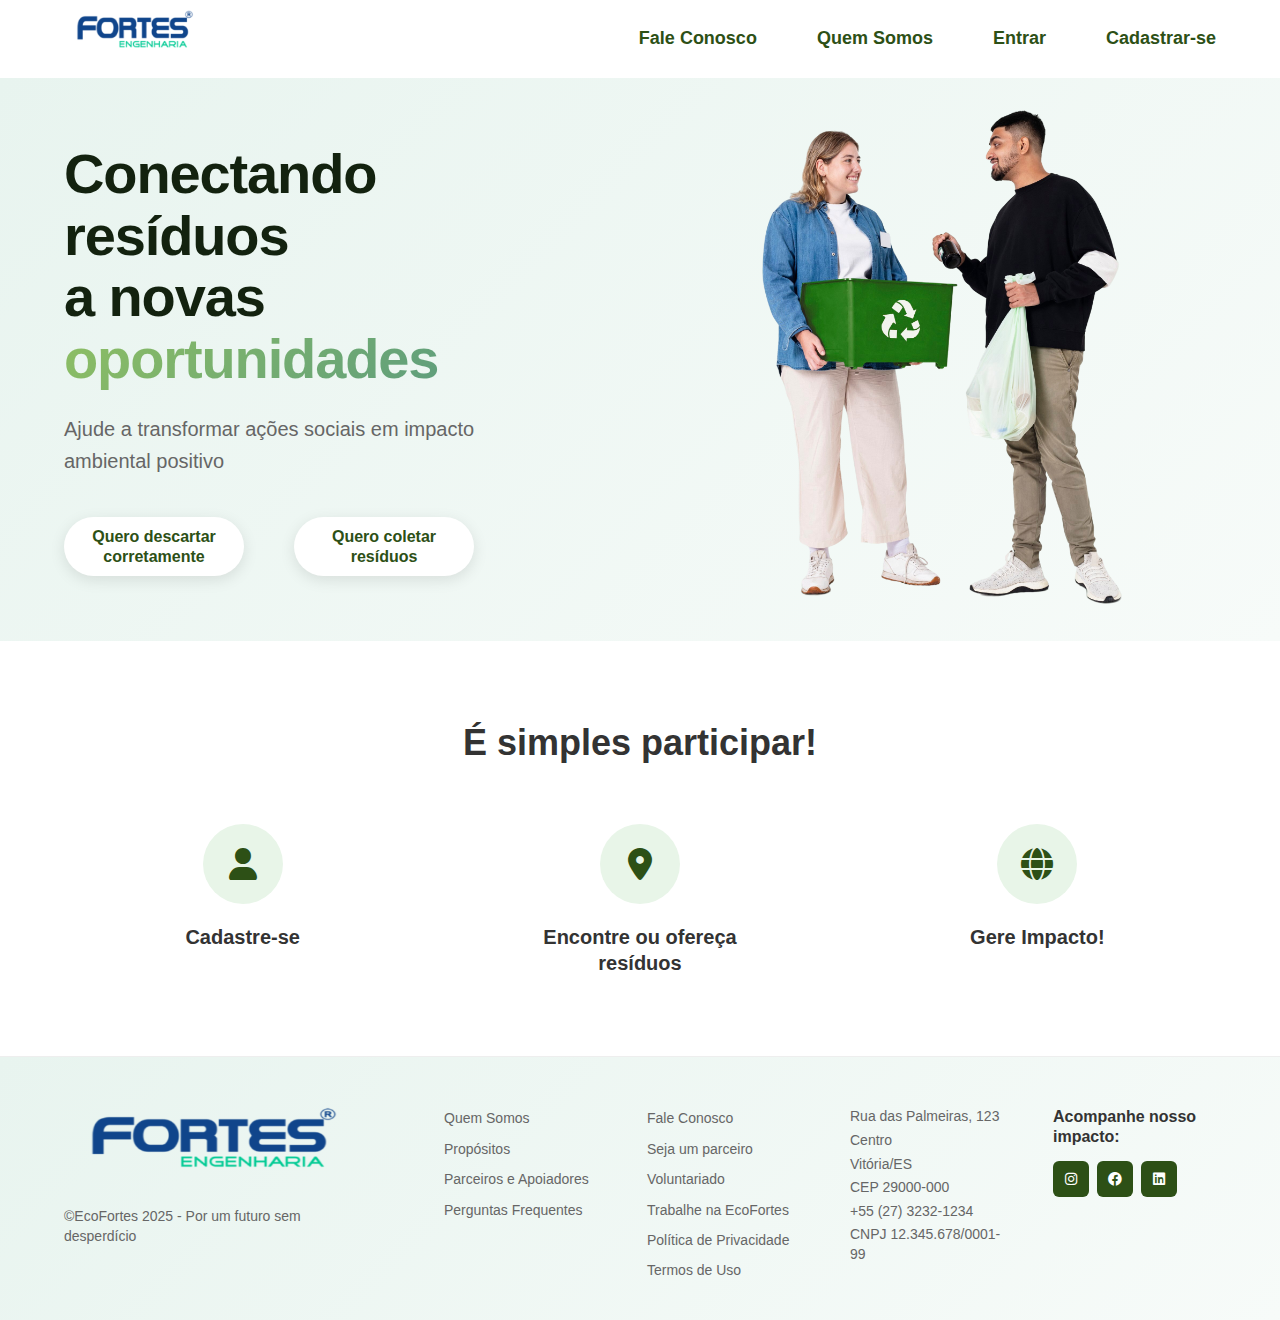
<file: pj integrado fortes/index.html>
<!DOCTYPE html>
<html lang="pt-BR">
<head>
    <meta charset="UTF-8">
    <meta name="viewport" content="width=device-width, initial-scale=1.0">
    <title>FORTES ENGENHARIA - Conectando resíduos a novas oportunidades</title>
    <link href="https://cdnjs.cloudflare.com/ajax/libs/font-awesome/6.0.0/css/all.min.css" rel="stylesheet">
    <link href="styles.css" rel="stylesheet">
</head>
<body>
    <!-- Header -->
    <header class="header">
        <div class="container">
            <div class="header-logo">
                <img src="./images/logofortes.png" alt="FORTES ENGENHARIA" class="logo-img">
            </div>
            <nav class="nav">
                <a href="#fale-conosco" class="nav-link">Fale Conosco</a>
                <a href="quem-somos.html" class="nav-link">Quem Somos</a>
                <a href="entrar.html" class="nav-link">Entrar</a>
                <a href="cadastro.html" class="nav-link">Cadastrar-se</a>
            </nav>
        </div>
    </header>

    <!-- Hero Section -->
    <section class="hero">
        <div class="container">
            <div class="hero-content">
                <div class="hero-left">
                    <h1 class="hero-title fade-in-up">Conectando resíduos<br>a novas <span class="highlight">oportunidades</span></h1>
                    <p class="hero-subtitle">Ajude a transformar ações sociais em impacto<br>ambiental positivo</p>
                    <div class="hero-buttons">
                        <a href="cadastro.html" class="btn btn-filled">Quero descartar<br>corretamente</a>
                        <a href="cadastro.html" class="btn btn-filled">Quero coletar<br>resíduos</a>
                    </div>
                </div>
                <div class="hero-right">
                    <img src="./images/voluntarios.png" alt="Pessoas participando da reciclagem" class="hero-image fade-in-up">
                </div>
            </div>
        </div>
    </section>

    <!-- Steps Section -->
    <section class="steps">
        <div class="container">
            <h2 class="steps-title">É simples participar!</h2>
            <div class="steps-grid">
                <div class="step">
                    <div class="step-icon">
                        <i class="fas fa-user"></i>
                    </div>
                    <h3 class="step-title">Cadastre-se</h3>
                </div>
                <div class="step">
                    <div class="step-icon">
                        <i class="fas fa-map-marker-alt"></i>
                    </div>
                    <h3 class="step-title">Encontre ou ofereça<br>resíduos</h3>
                </div>
                <div class="step">
                    <div class="step-icon">
                        <i class="fas fa-globe"></i>
                    </div>
                    <h3 class="step-title">Gere Impacto!</h3>
                </div>
            </div>
        </div>
    </section>

    <!-- Footer -->
    <footer class="footer">
        <div class="container">
            <div class="footer-content">
                <div class="footer-left">
                    <img src="./images/logofortes.png" alt="FORTES ENGENHARIA" class="footer-logo-img">
                    <p class="footer-copyright">©EcoFortes 2025 - Por um futuro sem desperdício</p>
                </div>
                <div class="footer-links">
                    <div class="footer-column">
                        <a href="quem-somos.html">Quem Somos</a>
                        <a href="quem-somos.html">Propósitos</a>
                        <a href="">Parceiros e Apoiadores</a>
                        <a href="#faq">Perguntas Frequentes</a>
                    </div>
                    <div class="footer-column">
                        <a href="">Fale Conosco</a>
                        <a href="#parceiro">Seja um parceiro</a>
                        <a href="#voluntario">Voluntariado</a>
                        <a href="#trabalhe">Trabalhe na EcoFortes</a>
                        <a href="#privacidade">Política de Privacidade</a>
                        <a href="#termos">Termos de Uso</a>
                    </div>
                    <div class="footer-column">
                        <p>Rua das Palmeiras, 123</p>
                        <p>Centro</p>
                        <p>Vitória/ES</p>
                        <p>CEP 29000-000</p>
                        <p>+55 (27) 3232-1234</p>
                        <p>CNPJ 12.345.678/0001-99</p>
                    </div>
                    <div class="footer-column">
                        <h4>Acompanhe nosso impacto:</h4>
                        <div class="social-icons">
                            <a href="#"><i class="fab fa-instagram"></i></a>
                            <a href="#"><i class="fab fa-facebook"></i></a>
                            <a href="#"><i class="fab fa-linkedin"></i></a>
                        </div>
                    </div>
                </div>
            </div>
        </div>
    </footer>
</body>
</html>
</file>
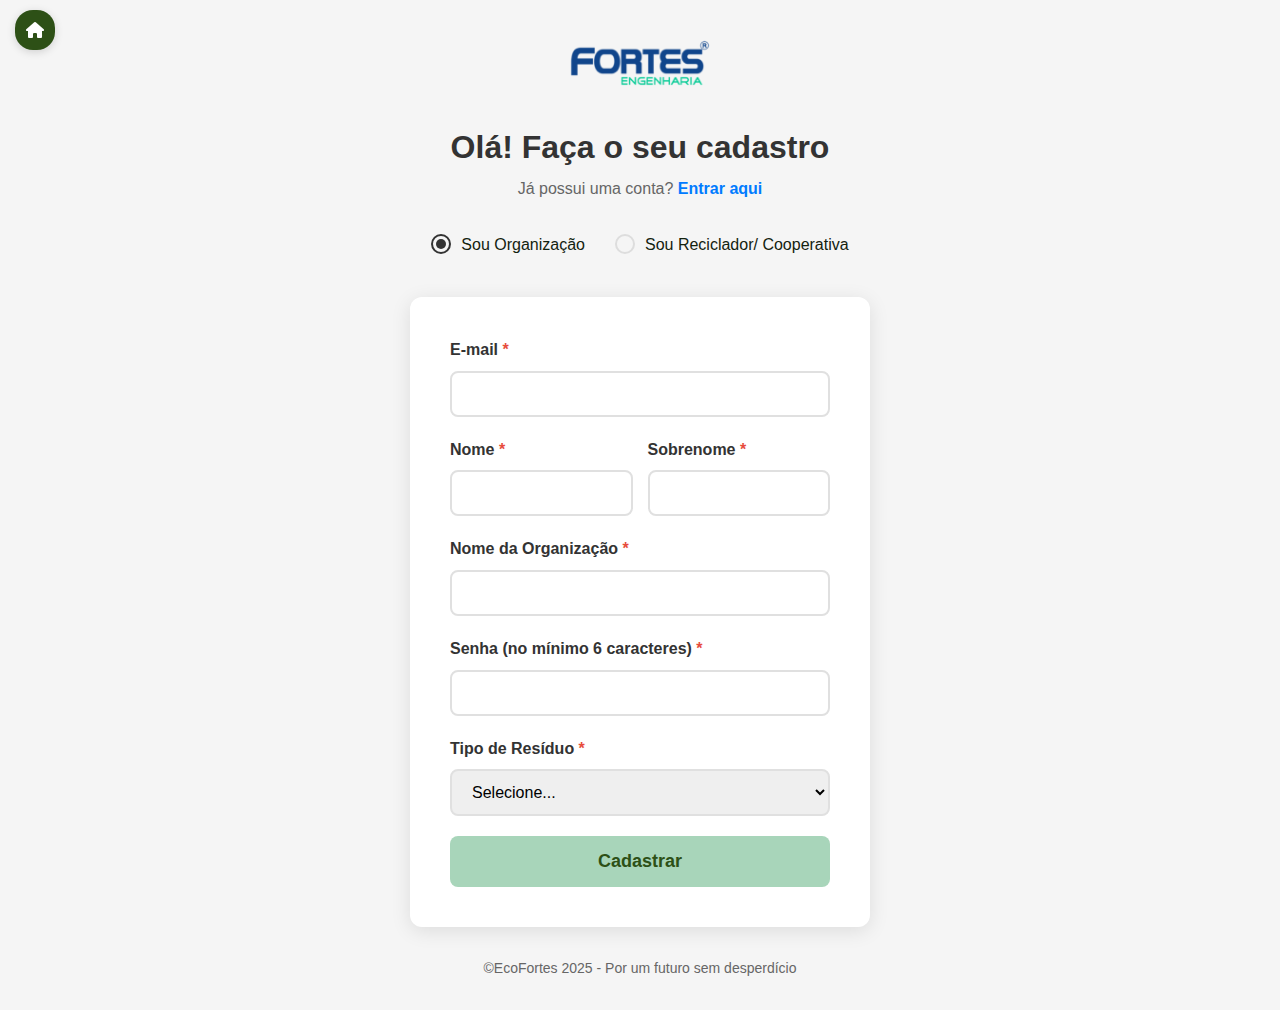
<file: pj integrado fortes/cadastro.html>
<!DOCTYPE html>
<html lang="pt-BR">
<head>
    <meta charset="UTF-8">
    <meta name="viewport" content="width=device-width, initial-scale=1.0">
    <title>Cadastro - FORTES ENGENHARIA</title>
    <!-- Font Awesome para ícones -->
    <link href="https://cdnjs.cloudflare.com/ajax/libs/font-awesome/6.0.0/css/all.min.css" rel="stylesheet">
    <!-- CSS personalizado -->
    <link href="styles.css" rel="stylesheet">
</head>
<body>
    <!-- Ícone de home para voltar à página inicial -->
    <a href="index.html" class="home-icon">
        <i class="fas fa-home"></i>
    </a>

    <div class="auth-container">
        <div class="auth-header">
            <!-- Logo da empresa com link para home -->
            <a href="index.html" class="logo-link">
                <img src="./images/logofortes.png" alt="FORTES ENGENHARIA" class="auth-logo">
            </a>
        </div>
        
        <div class="auth-content">
            <h1 class="auth-title">Olá! Faça o seu cadastro</h1>
            <p class="auth-subtitle">Já possui uma conta? <a href="entrar.html" class="auth-link">Entrar aqui</a></p>
            
            <!-- Seleção do tipo de usuário -->
            <div class="user-type-selector">
                <label class="radio-option">
                    <input type="radio" name="userType" value="organizacao" checked>
                    <span class="radio-custom"></span>
                    Sou Organização
                </label>
                <label class="radio-option">
                    <input type="radio" name="userType" value="reciclador">
                    <span class="radio-custom"></span>
                    Sou Reciclador/ Cooperativa
                </label>
            </div>

            <!-- Formulário de cadastro -->
            <form class="auth-form" id="cadastroForm">
                <div class="form-group">
                    <label for="email">E-mail <span class="required">*</span></label>
                    <input type="email" id="email" name="email" required>
                </div>

                <div class="form-row">
                    <div class="form-group">
                        <label for="nome">Nome <span class="required">*</span></label>
                        <input type="text" id="nome" name="nome" required>
                    </div>
                    <div class="form-group">
                        <label for="sobrenome">Sobrenome <span class="required">*</span></label>
                        <input type="text" id="sobrenome" name="sobrenome" required>
                    </div>
                </div>

                <!-- Campo que muda conforme o tipo de usuário -->
                <div class="form-group" id="organizationField">
                    <label for="nomeOrganizacao">Nome da Organização <span class="required">*</span></label>
                    <input type="text" id="nomeOrganizacao" name="nomeOrganizacao" required>
                </div>

                <div class="form-group">
                    <label for="senha">Senha (no mínimo 6 caracteres) <span class="required">*</span></label>
                    <input type="password" id="senha" name="senha" minlength="6" required>
                </div>

                <div class="form-group">
                    <label for="tipoResiduo">Tipo de Resíduo <span class="required">*</span></label>
                    <select id="tipoResiduo" name="tipoResiduo" required>
                        <option value="">Selecione...</option>
                        <option value="papel">Papel</option>
                        <option value="plastico">Plástico</option>
                        <option value="vidro">Vidro</option>
                        <option value="metal">Metal</option>
                        <option value="organico">Orgânico</option>
                        <option value="eletronico">Eletrônico</option>
                        <option value="outros">Outros</option>
                    </select>
                </div>

                <button type="submit" class="btn-submit">Cadastrar</button>
            </form>
        </div>

        <div class="auth-footer">
            <p>©EcoFortes 2025 - Por um futuro sem desperdício</p>
        </div>
    </div>

    <script>
        // Seletores dos elementos do formulário
        const radioButtons = document.querySelectorAll('input[name="userType"]');
        const organizationField = document.getElementById('organizationField');
        const organizationLabel = organizationField.querySelector('label');
        const organizationInput = organizationField.querySelector('input');
        const tipoResiduoSelect = document.getElementById('tipoResiduo');

        // Alterna campos e opções conforme o tipo de usuário selecionado
        radioButtons.forEach(radio => {
            radio.addEventListener('change', function() {
                if (this.value === 'organizacao') {
                    // Configurações para Organização
                    organizationLabel.textContent = 'Nome da Organização ';
                    organizationInput.name = 'nomeOrganizacao';
                    organizationInput.placeholder = '';
                    
                    // Opções de resíduos para organização
                    tipoResiduoSelect.innerHTML = `
                        <option value="">Selecione...</option>
                        <option value="papel">Papel</option>
                        <option value="plastico">Plástico</option>
                        <option value="vidro">Vidro</option>
                        <option value="metal">Metal</option>
                        <option value="organico">Orgânico</option>
                        <option value="eletronico">Eletrônico</option>
                        <option value="outros">Outros</option>
                    `;
                } else {
                    // Configurações para Reciclador/Cooperativa
                    organizationLabel.textContent = 'Nome da Cooperativa ';
                    organizationInput.name = 'nomeCooperativa';
                    organizationInput.placeholder = '';
                    
                    // Opções de resíduos para reciclador
                    tipoResiduoSelect.innerHTML = `
                        <option value="">Eu reciclo/coleto...</option>
                        <option value="papel">Papel</option>
                        <option value="plastico">Plástico</option>
                        <option value="vidro">Vidro</option>
                        <option value="metal">Metal</option>
                        <option value="organico">Orgânico</option>
                        <option value="eletronico">Eletrônico</option>
                        <option value="todos">Todos os tipos</option>
                    `;
                }
                // Adiciona o asterisco de campo obrigatório
                organizationLabel.innerHTML += '<span class="required">*</span>';
            });
        });

        // Manipula o envio do formulário
        document.getElementById('cadastroForm').addEventListener('submit', function(e) {
            e.preventDefault(); // Evita o envio padrão do formulário
            alert('Cadastro realizado com sucesso! Redirecionando...');
            // Aqui pode ser adicionado o redirecionamento ou integração com backend
        });
    </script>
</body>
</html>
</file>
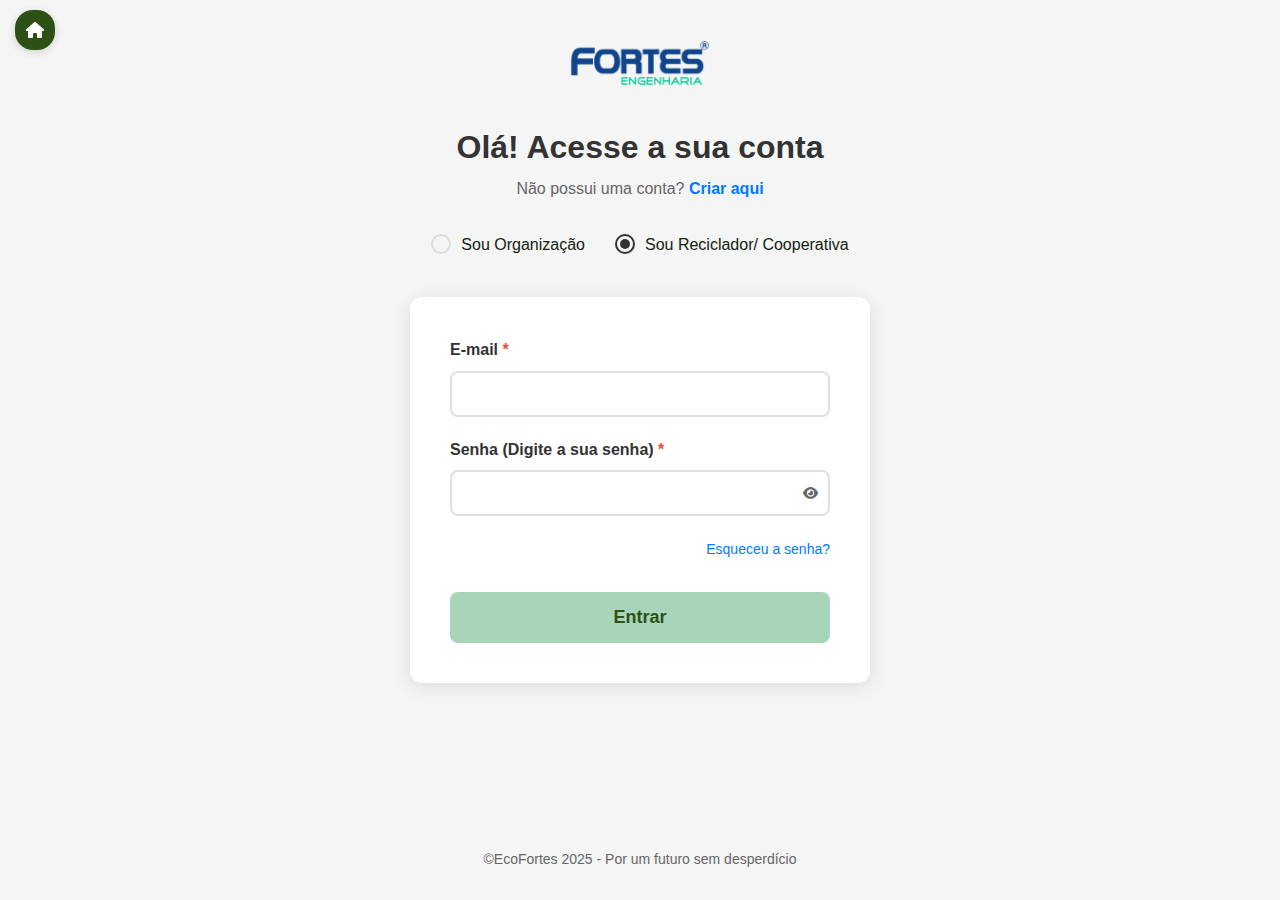
<file: pj integrado fortes/entrar.html>
<!DOCTYPE html>
<html lang="pt-BR"></html>
<head>
    <meta charset="UTF-8">
    <!-- Define a viewport responsiva para dispositivos móveis -->
    <meta name="viewpo""rt" content="width=device-width, initial-scale=1.0">
    <title>Entrar - FORTES ENGENHARIA</title>
    <!-- Ícones do Font Awesome -->
    <link href="https://cdnjs.cloudflare.com/ajax/libs/font-awesome/6.0.0/css/all.min.css" rel="stylesheet">
    <!-- Arquivo de estilos personalizado -->
    <link href="styles.css" rel="stylesheet">
</head>
<body>
    <!-- Ícone de voltar para a página inicial -->
    <a href="index.html" class="home-icon">
        <i class="fas fa-home"></i>
    </a>

    <div class="auth-container">
        <div class="auth-header">
            <!-- Logo da empresa -->
            <a href="index.html" class="logo-link">
                <img src="./images/logofortes.png" alt="FORTES ENGENHARIA" class="auth-logo">
            </a>
        </div>
        
        <div class="auth-content">
            <h1 class="auth-title">Olá! Acesse a sua conta</h1>
            <p class="auth-subtitle">Não possui uma conta? <a href="cadastro.html" class="auth-link">Criar aqui</a></p>
            
            <!-- Seleção do tipo de usuário -->
            <div class="user-type-selector">
                <label class="radio-option">
                    <input type="radio" name="userType" value="organizacao">
                    <span class="radio-custom"></span>
                    Sou Organização
                </label>
                <label class="radio-option">
                    <input type="radio" name="userType" value="reciclador" checked>
                    <span class="radio-custom"></span>
                    Sou Reciclador/ Cooperativa
                </label>
            </div>

            <!-- Formulário de login -->
            <form class="auth-form" id="loginForm">
                <div class="form-group">
                    <label for="email">E-mail <span class="required">*</span></label>
                    <input type="email" id="email" name="email" required>
                </div>

                <div class="form-group">
                    <label for="senha">Senha (Digite a sua senha) <span class="required">*</span></label>
                    <div class="password-field">
                        <input type="password" id="senha" name="senha" required>
                        <!-- Botão para mostrar/ocultar senha -->
                        <button type="button" class="password-toggle">
                            <i class="fas fa-eye"></i>
                        </button>
                    </div>
                </div>

                <div class="form-options">
                    <!-- Link para recuperação de senha -->
                    <a href="#" class="forgot-password">Esqueceu a senha?</a>
                </div>

                <button type="submit" class="btn-submit">Entrar</button>
            </form>
        </div>

        <div class="auth-footer">
            <p>©EcoFortes 2025 - Por um futuro sem desperdício</p>
        </div>
    </div>

    <script>
        // Alterna a visibilidade da senha
        const passwordToggle = document.querySelector('.password-toggle');
        const passwordInput = document.getElementById('senha');

        passwordToggle.addEventListener('click', function() {
            // Troca o tipo do input entre 'password' e 'text'
            const type = passwordInput.getAttribute('type') === 'password' ? 'text' : 'password';
            passwordInput.setAttribute('type', type);
            
            // Alterna o ícone do olho
            const icon = this.querySelector('i');
            icon.classList.toggle('fa-eye');
            icon.classList.toggle('fa-eye-slash');
        });

        // Lida com o envio do formulário de login
        document.getElementById('loginForm').addEventListener('submit', function(e) {
            e.preventDefault();
            alert('Login realizado com sucesso! Redirecionando...');
            // Aqui você adicionaria a lógica real de login
        });
    </script>
</body>
</html>
</file>
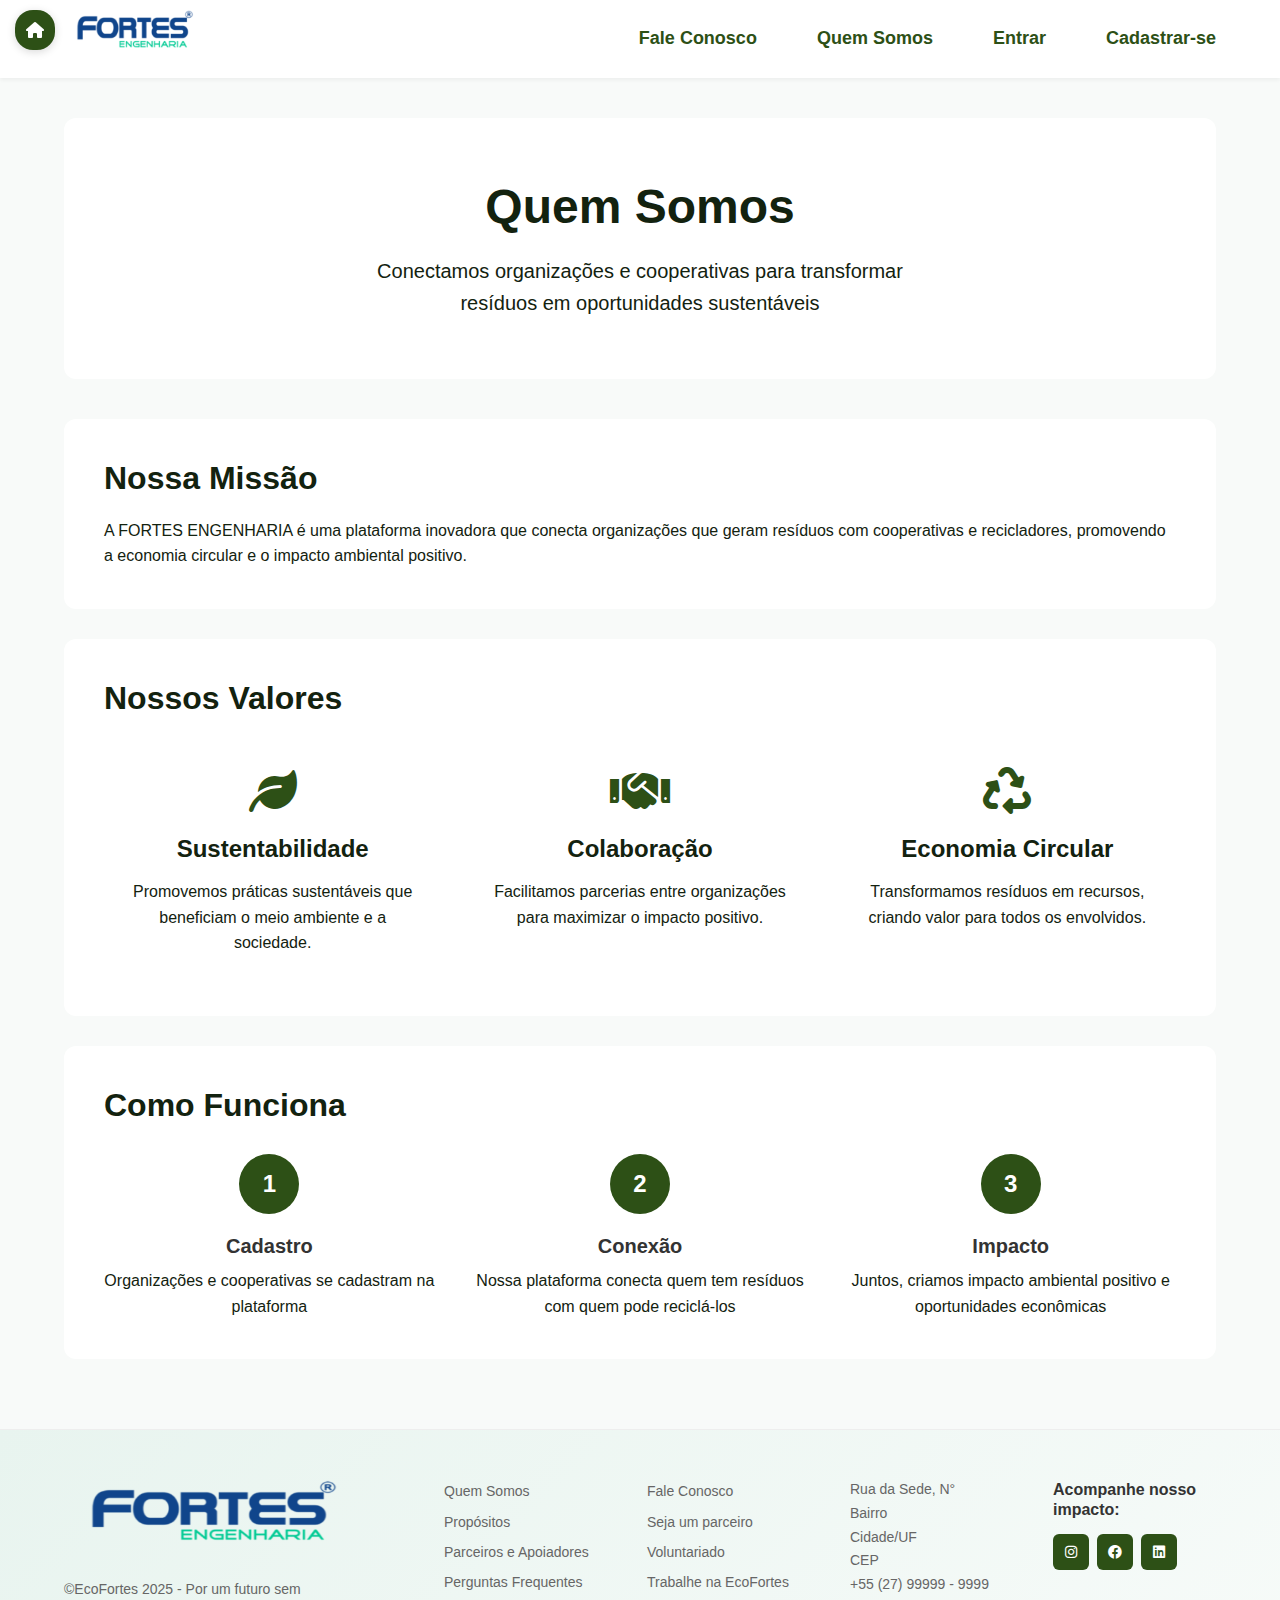
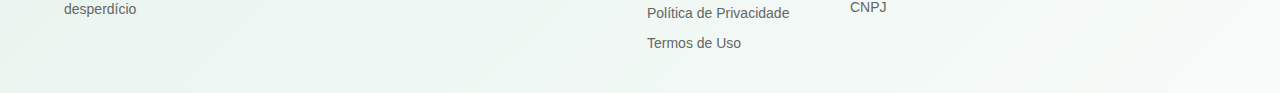
<file: pj integrado fortes/quem-somos.html>
<!DOCTYPE html>
<html lang="pt-BR">
<head>
    <meta charset="UTF-8">
    <meta name="viewport" content="width=device-width, initial-scale=1.0">
    <title>Quem Somos - FORTES ENGENHARIA</title>
    <link href="https://cdnjs.cloudflare.com/ajax/libs/font-awesome/6.0.0/css/all.min.css" rel="stylesheet">
    <link href="styles.css" rel="stylesheet">
</head>
<body>
    <a href="index.html" class="home-icon">
        <i class="fas fa-home"></i>
    </a>

    <!-- Header -->
    <header class="header">
        <div class="container">
            <div class="header-logo">
                <a href="index.html" class="logo-link">
                    <img src="./images/logofortes.png" alt="FORTES ENGENHARIA" class="logo-img">
                </a>
            </div>
            <nav class="nav">
                <a href="index.html#fale-conosco" class="nav-link">Fale Conosco</a>
                <a href="quem-somos.html" class="nav-link active">Quem Somos</a>
                <a href="entrar.html" class="nav-link">Entrar</a>
                <a href="cadastro.html" class="nav-link">Cadastrar-se</a>
            </nav>
        </div>
    </header>

    <!-- Page Content -->
    <main class="page-content">
        <div class="container">
            <section class="about-hero">
                <h1>Quem Somos</h1>
                <p class="lead">Conectamos organizações e cooperativas para transformar resíduos em oportunidades sustentáveis</p>
            </section>

            <section class="about-section">
                <h2>Nossa Missão</h2>
                <p>A FORTES ENGENHARIA é uma plataforma inovadora que conecta organizações que geram resíduos com cooperativas e recicladores, promovendo a economia circular e o impacto ambiental positivo.</p>
            </section>

            <section class="about-section">
                <h2>Nossos Valores</h2>
                <div class="values-grid">
                    <div class="value-item">
                        <i class="fas fa-leaf"></i>
                        <h3>Sustentabilidade</h3>
                        <p>Promovemos práticas sustentáveis que beneficiam o meio ambiente e a sociedade.</p>
                    </div>
                    <div class="value-item">
                        <i class="fas fa-handshake"></i>
                        <h3>Colaboração</h3>
                        <p>Facilitamos parcerias entre organizações para maximizar o impacto positivo.</p>
                    </div>
                    <div class="value-item">
                        <i class="fas fa-recycle"></i>
                        <h3>Economia Circular</h3>
                        <p>Transformamos resíduos em recursos, criando valor para todos os envolvidos.</p>
                    </div>
                </div>
            </section>

            <section class="about-section">
                <h2>Como Funciona</h2>
                <div class="process-steps">
                    <div class="process-step">
                        <div class="step-number">1</div>
                        <h3>Cadastro</h3>
                        <p>Organizações e cooperativas se cadastram na plataforma</p>
                    </div>
                    <div class="process-step">
                        <div class="step-number">2</div>
                        <h3>Conexão</h3>
                        <p>Nossa plataforma conecta quem tem resíduos com quem pode reciclá-los</p>
                    </div>
                    <div class="process-step">
                        <div class="step-number">3</div>
                        <h3>Impacto</h3>
                        <p>Juntos, criamos impacto ambiental positivo e oportunidades econômicas</p>
                    </div>
                </div>
            </section>
        </div>
    </main>

    <!-- Footer -->
    <footer class="footer">
        <div class="container">
            <div class="footer-content">
                <div class="footer-left">
                    <img src="./images/logofortes.png" alt="FORTES ENGENHARIA" class="footer-logo-img">
                    <p class="footer-copyright">©EcoFortes 2025 - Por um futuro sem desperdício</p>
                </div>
                <div class="footer-links">
                    <div class="footer-column">
                        <a hrerf="quem-somos.html">Quem Somos</a>
                        <a href="quem-somos.html">Propósitos</a>
                        <a href="quem-somos.html">Parceiros e Apoiadores</a>
                        <a href="#faq">Perguntas Frequentes</a>
                    </div>
                    <div class="footer-column">
                        <a href="#fale-conosco">Fale Conosco</a>
                        <a href="#parceiro">Seja um parceiro</a>
                        <a href="#voluntario">Voluntariado</a>
                        <a href="#trabalhe">Trabalhe na EcoFortes</a>
                        <a href="#privacidade">Política de Privacidade</a>
                        <a href="#termos">Termos de Uso</a>
                    </div>
                    <div class="footer-column">
                        <p>Rua da Sede, N°</p>
                        <p>Bairro</p>
                        <p>Cidade/UF</p>
                        <p>CEP</p>
                        <p>+55 (27) 99999 - 9999</p>
                        <p>CNPJ</p>
                    </div>
                    <div class="footer-column">
                        <h4>Acompanhe nosso impacto:</h4>
                        <div class="social-icons">
                            <a href="#"><i class="fab fa-instagram"></i></a>
                            <a href="#"><i class="fab fa-facebook"></i></a>
                            <a href="#"><i class="fab fa-linkedin"></i></a>
                        </div>
                    </div>
                </div>
            </div>
        </div>
    </footer>
</body>
</html>
</file>
<file: pj integrado fortes/styles.css>
/* Reset e Base */
* {
  margin: 0;
  padding: 0;
  box-sizing: border-box;
}

/* Variáveis de cores e estilos globais */
:root {
  --primary-color: #2d5016;
  --primary-light: #5f9e7c;
  --primary-dark: #1a3009;
  --secondary-color: #8ebf63;
  --accent-color: #a8d5ba;
  --text-primary: #13220f;
  --text-secondary: #666666;
  --text-light: #999999;
  --background-light: #f8faf9;
  --background-white: #ffffff;
  --border-light: #e5e7eb;
  --shadow-sm: 0 2px 8px rgba(0, 0, 0, 0.08);
  --shadow-md: 0 4px 20px rgba(0, 0, 0, 0.12);
  --shadow-lg: 0 8px 32px rgba(0, 0, 0, 0.16);
  --border-radius: 12px;
  --border-radius-lg: 20px;
  --transition: all 0.3s cubic-bezier(0.4, 0, 0.2, 1);
}

/* Estilo do corpo da página */
body {
  font-family: "Inter", -apple-system, BlinkMacSystemFont, "Segoe UI", Roboto, sans-serif;
  background-color: var(--background-light);
  color: var(--text-primary);
  line-height: 1.6;
  font-weight: 400;
  overflow-x: hidden;
}

/* Container centralizador */
.container {
  max-width: 1200px;
  margin: 0 auto;
  padding: 0 24px;
}

/* Tipografia */
h1,
h2,
h3,
h4,
h5,
h6 {
  font-weight: 700;
  line-height: 1.2;
  color: var(--text-primary);
}

/* Destaque de texto com gradiente */
.highlight {
  background: linear-gradient(135deg, var(--secondary-color), var(--primary-light));
  -webkit-background-clip: text;
  -webkit-text-fill-color: transparent;
  background-clip: text;
}

/* Ícone de Home fixo */
.home-icon {
  position: fixed;
  top: 10px;
  left: 15px;
  width: 40px;
  height: 40px;
  background: #2d5016;
  color: white;
  border-radius: 45%;
  display: flex;
  align-items: center;
  justify-content: center;
  text-decoration: none;
  font-size: 16px;
  box-shadow: 0 2px 8px rgba(0, 0, 0, 0.15);
  transition: all 0.3s ease;
  z-index: 1000;
}

.home-icon:hover {
  background: #1a3009;
  transform: scale(1.1);
  box-shadow: 0 4px 12px rgba(0, 0, 0, 0.2);
}

/* Cabeçalho */
.header {
  background: white;
  padding: 10px 0;
  box-shadow: 0 2px 4px rgba(0, 0, 0, 0.05);
}

.header .container {
  display: flex;
  justify-content: space-between;
  align-items: center;
}

.header-logo {
  flex-shrink: 0;
}

.logo-img {
  height: 50px;
  width: auto;
}

/* Navegação */
.nav {
  display: flex;
  gap: 60px;
}

.nav-link {
  text-decoration: none;
  color: #2d5016;
  font-weight: 700;
  font-size: 18px;
  transition: color 0.3s;
}

.nav-link:hover,
.nav-link.active {
  color: #2d5016;
}

/* Seção Hero */
.hero {
  background: linear-gradient(135deg, #e8f4ef 0%, #f7fbf9 100%);
  padding: 10px 0;
  position: relative;
  overflow: hidden;
}

.hero-content {
  display: flex;
  align-items: center;
  gap: 80px;
  position: relative;
  z-index: 2;
}

.hero-left {
  flex: 1;
}

.hero-title {
  font-size: 56px;
  font-weight: 800;
  color: var(--text-primary);
  line-height: 1.1;
  margin-bottom: 24px;
  letter-spacing: -0.02em;
}

.hero-subtitle {
  font-size: 20px;
  color: var(--text-secondary);
  line-height: 1.6;
  margin-bottom: 40px;
  font-weight: 400;
}

.hero-buttons {
  display: flex;
  gap: 50px;
}

/* Botões */
.btn {
  padding: 10px 20px;
  border-radius: 30px;
  font-size: 16px;
  font-weight: 700;
  cursor: pointer;
  transition: all 0.3s cubic-bezier(0.25, 0.46, 0.45, 0.94);
  text-align: center;
  line-height: 1.2;
  text-decoration: none;
  display: inline-block;
  background: white;
  border: none;
  color: #2d5016;
  box-shadow: 0 4px 15px rgba(0, 0, 0, 0.1);
  min-width: 180px;
}

.btn-outline {
  background: white;
  color: #2d5016;
  box-shadow: 0 4px 15px rgba(0, 0, 0, 0.1);
}

.btn-outline:hover {
  background: #f8f9fa;
  transform: translateY(-2px);
  box-shadow: 0 8px 25px rgba(0, 0, 0, 0.15);
  color: #1a3009;
}

.btn-filled {
  background: white;
  color: #2d5016;
  box-shadow: 0 4px 15px rgba(0, 0, 0, 0.1);
}

.btn-filled:hover {
  background: #f8f9fa;
  transform: translateY(-2px);
  box-shadow: 0 8px 25px rgba(0, 0, 0, 0.15);
  color: #1a3009;
}

.hero-right {
  flex: 1;
}

.hero-image {
  width: 100%;
  height: auto;
  border-radius: 12px;
}

/* Seção de Passos */
.steps {
  background: white;
  padding: 80px 0;
}

.steps-title {
  font-size: 36px;
  font-weight: 700;
  color: #333;
  text-align: center;
  margin-bottom: 60px;
}

.steps-grid {
  display: flex;
  justify-content: space-between;
  gap: 40px;
}

.step {
  text-align: center;
  flex: 1;
}

.step-icon {
  width: 80px;
  height: 80px;
  background: #e8f5e8;
  border-radius: 50%;
  display: flex;
  align-items: center;
  justify-content: center;
  margin: 0 auto 20px;
}

.step-icon i {
  font-size: 32px;
  color: #2d5016;
}

.step-title {
  font-size: 20px;
  font-weight: 600;
  color: #333;
  line-height: 1.3;
}

/* Páginas de Autenticação */
.auth-container {
  min-height: 100vh;
  display: flex;
  flex-direction: column;
  background: #f5f5f5;
}

.auth-header {
  text-align: center;
  padding: 40px 0 20px;
  display: flex;
  flex-direction: column;
  align-items: center;
  gap: 20px;
}

.auth-logo {
  height: 60px;
  width: auto;
}

.auth-content {
  flex: 1;
  max-width: 500px;
  margin: 0 auto;
  padding: 0 20px;
  width: 100%;
}

.auth-title {
  font-size: 32px;
  font-weight: 700;
  color: #333;
  text-align: center;
  margin-bottom: 10px;
}

.auth-subtitle {
  text-align: center;
  color: #666;
  margin-bottom: 30px;
}

.auth-link {
  color: #007bff;
  text-decoration: none;
  font-weight: 600;
}

.auth-link:hover {
  text-decoration: underline;
}

/* Seletor de tipo de usuário */
.user-type-selector {
  display: flex;
  gap: 30px;
  justify-content: center;
  margin-bottom: 40px;
}

.radio-option {
  display: flex;
  align-items: center;
  gap: 10px;
  cursor: pointer;
  font-weight: 500;
}

.radio-option input[type="radio"] {
  display: none;
}

.radio-custom {
  width: 20px;
  height: 20px;
  border: 2px solid #ddd;
  border-radius: 50%;
  position: relative;
}

.radio-option input[type="radio"]:checked + .radio-custom {
  border-color: #333;
}

.radio-option input[type="radio"]:checked + .radio-custom::after {
  content: "";
  width: 10px;
  height: 10px;
  background: #333;
  border-radius: 50%;
  position: absolute;
  top: 50%;
  left: 50%;
  transform: translate(-50%, -50%);
}

/* Formulário de autenticação */
.auth-form {
  background: white;
  padding: 40px;
  border-radius: 12px;
  box-shadow: 0 4px 20px rgba(0, 0, 0, 0.1);
}

.form-group {
  margin-bottom: 20px;
}

.form-row {
  display: flex;
  gap: 15px;
}

.form-row .form-group {
  flex: 1;
}

.form-group label {
  display: block;
  margin-bottom: 8px;
  font-weight: 600;
  color: #333;
}

.required {
  color: #e74c3c;
}

.form-group input,
.form-group select {
  width: 100%;
  padding: 12px 16px;
  border: 2px solid #e0e0e0;
  border-radius: 8px;
  font-size: 16px;
  transition: border-color 0.3s;
}

.form-group input:focus,
.form-group select:focus {
  outline: none;
  border-color: #2d5016;
}

.password-field {
  position: relative;
}

.password-toggle {
  position: absolute;
  right: 12px;
  top: 50%;
  transform: translateY(-50%);
  background: none;
  border: none;
  cursor: pointer;
  color: #666;
}

.form-options {
  text-align: right;
  margin-bottom: 30px;
}

.forgot-password {
  color: #007bff;
  text-decoration: none;
  font-size: 14px;
}

.forgot-password:hover {
  text-decoration: underline;
}

.btn-submit {
  width: 100%;
  padding: 15px;
  background: #a8d5ba;
  color: #2d5016;
  border: none;
  border-radius: 8px;
  font-size: 18px;
  font-weight: 600;
  cursor: pointer;
  transition: background 0.3s;
}

.btn-submit:hover {
  background: #95c7a7;
}

.auth-footer {
  text-align: center;
  padding: 30px 0;
  color: #666;
  font-size: 14px;
}

/* Links do logo */
.logo-link {
  text-decoration: none;
  display: inline-block;
}

.logo-link:hover {
  opacity: 0.8;
  transition: opacity 0.3s;
}

/* Página Sobre */
.page-content {
  min-height: calc(100vh - 200px);
  padding: 40px 0;
}

.about-hero {
  text-align: center;
  padding: 60px 0;
  background: white;
  border-radius: 12px;
  margin-bottom: 40px;
}

.about-hero h1 {
  font-size: 48px;
  font-weight: 700;
  color: #13220f;
  margin-bottom: 20px;
}

.lead {
  font-size: 20px;
  color: #13220f;
  max-width: 600px;
  margin: 0 auto;
}

.about-section {
  background: white;
  padding: 40px;
  border-radius: 12px;
  margin-bottom: 30px;
}

.about-section h2 {
  font-size: 32px;
  font-weight: 700;
  color: #13220f;
  margin-bottom: 20px;
}

.values-grid {
  display: grid;
  grid-template-columns: repeat(auto-fit, minmax(250px, 1fr));
  gap: 30px;
  margin-top: 30px;
}

.value-item {
  text-align: center;
  padding: 20px;
}

.value-item i {
  font-size: 48px;
  color: #2d5016;
  margin-bottom: 20px;
}

.value-item h3 {
  font-size: 24px;
  font-weight: 600;
  color: #13220f;
  margin-bottom: 15px;
}

.process-steps {
  display: flex;
  gap: 40px;
  margin-top: 30px;
}

.process-step {
  flex: 1;
  text-align: center;
}

.step-number {
  width: 60px;
  height: 60px;
  background: #2d5016;
  color: white;
  border-radius: 50%;
  display: flex;
  align-items: center;
  justify-content: center;
  font-size: 24px;
  font-weight: 700;
  margin: 0 auto 20px;
}

.process-step h3 {
  font-size: 20px;
  font-weight: 600;
  color: #333;
  margin-bottom: 10px;
}

/* Rodapé */
.footer {
  background: linear-gradient(135deg, #e8f4ef 0%, #f7fbf9 100%);
  padding: 50px 0 30px;
  border-top: 1px solid #eee;
}

.footer-content {
  display: grid;
  grid-template-columns: 300px 1fr;
  gap: 80px;
}

.footer-left {
  display: flex;
  flex-direction: column;
}

.footer-logo-img {
  height: 80px;
  width: auto;
  margin-bottom: 20px;
}

.footer-copyright {
  font-size: 14px;
  color: #666;
  line-height: 1.4;
}

.footer-links {
  display: grid;
  grid-template-columns: repeat(4, 1fr);
  gap: 40px;
}

.footer-column h4 {
  font-size: 16px;
  font-weight: 600;
  color: #333;
  margin-bottom: 15px;
}

.footer-column a {
  display: block;
  text-decoration: none;
  color: #666;
  font-size: 14px;
  margin-bottom: 8px;
  transition: color 0.3s;
}

.footer-column a:hover {
  color: #2d5016;
}

.footer-column p {
  font-size: 14px;
  color: #666;
  margin-bottom: 4px;
  line-height: 1.4;
}

.social-icons {
  display: flex;
  gap: 8px;
  margin-top: 10px;
}

.social-icons a {
  width: 36px;
  height: 36px;
  background: #2d5016;
  color: white;
  display: flex;
  align-items: center;
  justify-content: center;
  border-radius: 6px;
  text-decoration: none;
  transition: background 0.3s;
}

.social-icons a:hover {
  background: #1a3009;
}

/* Animações profissionais */
@keyframes fadeInUp {
  from {
    opacity: 0;
    transform: translateY(30px);
  }
  to {
    opacity: 1;
    transform: translateY(0);
  }
}

@keyframes reveal {
  from {
    opacity: 0;
    transform: translateY(50px);
  }
  to {
    opacity: 1;
    transform: translateY(0);
  }
}

@keyframes floating {
  0%,
  100% {
    transform: translateY(0px);
  }
  50% {
    transform: translateY(-10px);
  }
}

@keyframes pulse {
  0% {
    transform: scale(1);
  }
  50% {
    transform: scale(1.05);
  }
  100% {
    transform: scale(1);
  }
}

@keyframes slideInLeft {
  from {
    opacity: 0;
    transform: translateX(-50px);
  }
  to {
    opacity: 1;
    transform: translateX(0);
  }
}

@keyframes slideInRight {
  from {
    opacity: 0;
    transform: translateX(50px);
  }
  to {
    opacity: 1;
    transform: translateX(0);
  }
}

/* Classes de animação */
.fade-in-up {
  animation: fadeInUp 0.8s ease forwards;
}

.delay-1 {
  animation-delay: 0.3s;
  opacity: 0;
}

.delay-2 {
  animation-delay: 0.6s;
  opacity: 0;
}

.reveal {
  animation: reveal 0.8s ease forwards;
  opacity: 0;
}

.floating {
  animation: floating 3s ease-in-out infinite;
}

.slide-in-left {
  animation: slideInLeft 0.8s ease forwards;
}

.slide-in-right {
  animation: slideInRight 0.8s ease forwards;
}

/* Efeitos de hover aprimorados */
.btn {
  transition: all 0.3s cubic-bezier(0.25, 0.46, 0.45, 0.94);
}

.btn:hover {
  transform: translateY(-3px);
  box-shadow: 0 10px 25px rgba(45, 80, 22, 0.3);
}

.btn:active {
  transform: translateY(-1px);
}

.step-icon {
  transition: all 0.4s cubic-bezier(0.68, -0.55, 0.265, 1.55);
}

.step-icon:hover {
  transform: scale(1.2) rotate(10deg);
  box-shadow: 0 10px 30px rgba(45, 80, 22, 0.3);
}

.nav-link {
  position: relative;
  transition: all 0.3s ease;
}

.nav-link::after {
  content: "";
  position: absolute;
  width: 0;
  height: 2px;
  bottom: -5px;
  left: 50%;
  background: #2d5016;
  transition: all 0.3s ease;
  transform: translateX(-50%);
}

.nav-link:hover::after {
  width: 100%;
}

/* Barra de progresso de rolagem */
.scroll-progress {
  position: fixed;
  top: 0;
  left: 0;
  width: 0%;
  height: 3px;
  background: linear-gradient(90deg, #2d5016, #5f9e7c);
  z-index: 9999;
  transition: width 0.1s ease;
}

/* Animação de carregamento */
.page-loader {
  position: fixed;
  top: 0;
  left: 0;
  width: 100%;
  height: 100%;
  background: linear-gradient(135deg, #2d5016, #5f9e7c);
  z-index: 99999;
  display: flex;
  align-items: center;
  justify-content: center;
  flex-direction: column;
  opacity: 1;
  transition: opacity 0.5s ease;
}

.loader-spinner {
  width: 60px;
  height: 60px;
  border: 4px solid rgba(255, 255, 255, 0.3);
  border-top: 4px solid white;
  border-radius: 50%;
  animation: spin 1s linear infinite;
  margin-bottom: 20px;
}

@keyframes spin {
  0% {
    transform: rotate(0deg);
  }
  100% {
    transform: rotate(360deg);
  }
}

.loader-text {
  color: white;
  font-size: 18px;
  font-weight: 600;
  animation: pulse 1.5s ease-in-out infinite;
}

/* Efeito parallax */
.hero-image {
  transition: transform 0.1s ease-out;
}

/* Efeito aprimorado de rolagem na navbar */
.header {
  transition: all 0.3s ease;
}

.header.scrolled {
  background: rgba(255, 255, 255, 0.95) !important;
  backdrop-filter: blur(10px);
  box-shadow: 0 4px 20px rgba(0, 0, 0, 0.1) !important;
}

.fade-in-up {
  animation: fadeInUp 0.8s ease forwards;
}

/* Responsivo */
/* Tablet */
@media (max-width: 1024px) {
  .footer-content {
    grid-template-columns: 1fr;
    gap: 40px;
  }

  .footer-links {
    grid-template-columns: repeat(2, 1fr);
    gap: 30px;
  }

  .nav {
    gap: 40px;
  }
}

/* Mobile */
@media (max-width: 768px) {
  .home-icon {
    top: 15px;
    left: 15px;
    width: 35px;
    height: 35px;
    font-size: 14px;
  }

  .header .container {
    flex-direction: column;
    gap: 20px;
  }

  .nav {
    gap: 20px;
    flex-wrap: wrap;
    justify-content: center;
  }

  .hero-content {
    flex-direction: column;
    gap: 40px;
    text-align: center;
  }

  .hero-title {
    font-size: 36px;
  }

  .hero-buttons {
    flex-direction: column;
    align-items: center;
  }

  .btn {
    width: 250px;
  }

  .steps-grid {
    flex-direction: column;
    gap: 40px;
  }

  /* Rodapé Mobile */
  .footer {
    padding: 30px 0 20px;
  }

  .footer-content {
    grid-template-columns: 1fr;
    gap: 30px;
    text-align: center;
  }

  .footer-left {
    align-items: center;
  }

  .footer-links {
    grid-template-columns: 1fr;
    gap: 25px;
  }

  .footer-column {
    text-align: center;
  }

  .footer-column h4 {
    margin-bottom: 10px;
    font-size: 15px;
  }

  .footer-column a,
  .footer-column p {
    font-size: 13px;
    margin-bottom: 6px;
  }

  .social-icons {
    justify-content: center;
    gap: 12px;
  }

  .user-type-selector {
    flex-direction: column;
    align-items: center;
    gap: 15px;
  }

  .form-row {
    flex-direction: column;
  }

  .process-steps {
    flex-direction: column;
    gap: 30px;
  }

  .values-grid {
    grid-template-columns: 1fr;
  }
}

/* Mobile Pequeno */
@media (max-width: 480px) {
  .container {
    padding: 0 15px;
  }

  .footer {
    padding: 25px 0 15px;
  }

  .footer-links {
    gap: 20px;
  }

  .footer-column h4 {
    font-size: 14px;
  }

  .footer-column a,
  .footer-column p {
    font-size: 12px;
  }

  .social-icons a {
    width: 32px;
    height: 32px;
    font-size: 14px;
  }

  .nav {
    gap: 15px;
  }

  .nav-link {
    font-size: 16px;
  }
}
</file>
